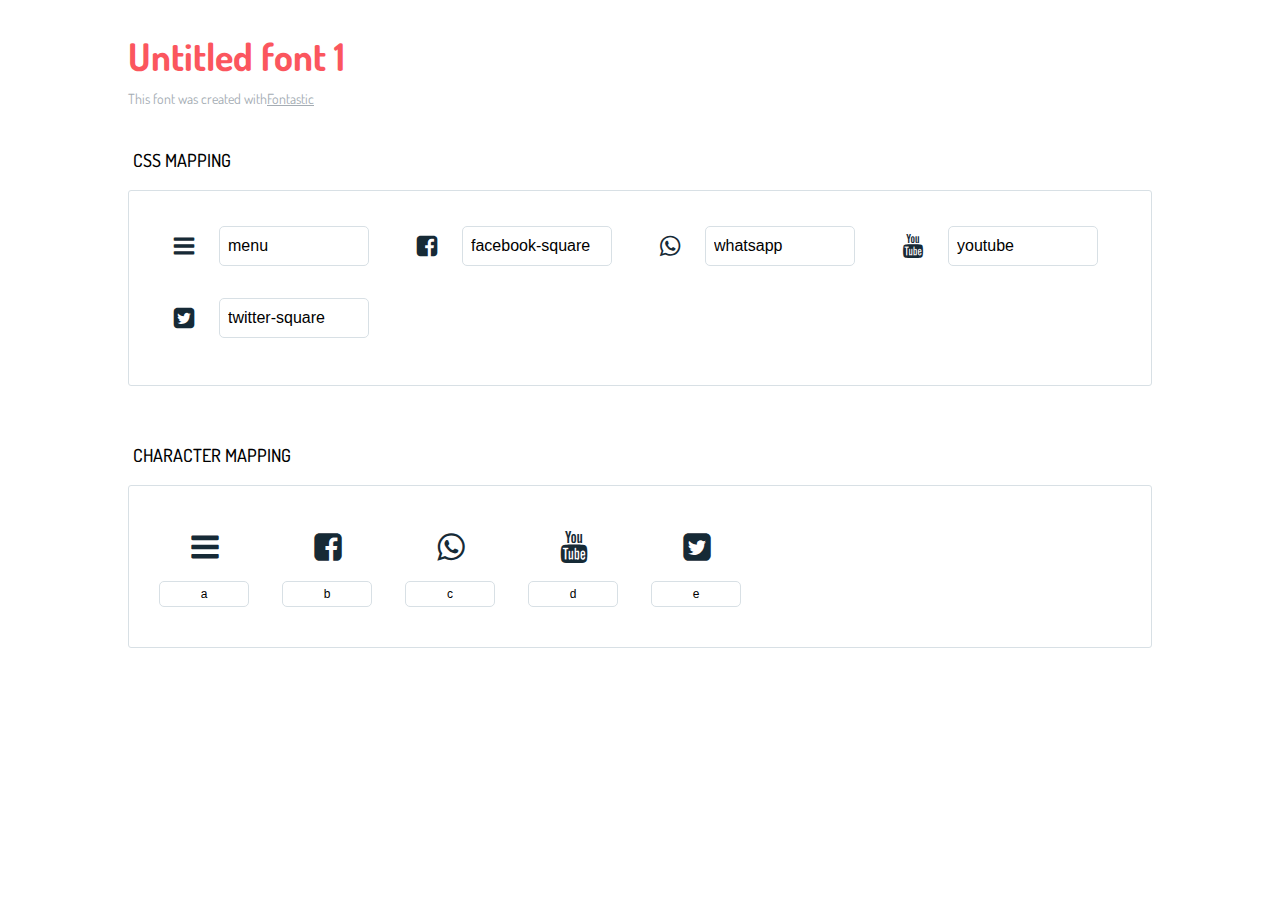
<file: css/icons-reference.html>
<!DOCTYPE html>
<html lang="en">
  <head>
    <meta charset="utf-8">
    <meta http-equiv="X-UA-Compatible" content="IE=edge,chrome=1">
    <meta name="viewport" content="width=device-width,initial-scale=1">
    <title>Font Reference - Untitled font 1</title>
    <link href="http://fonts.googleapis.com/css?family=Dosis:400,500,700" rel="stylesheet" type="text/css">
    <link rel="stylesheet" href="styles.css">
    <style type="text/css">html,body,div,span,applet,object,iframe,h1,h2,h3,h4,h5,h6,p,blockquote,pre,a,abbr,acronym,address,big,cite,code,del,dfn,em,img,ins,kbd,q,s,samp,small,strike,strong,sub,sup,tt,var,dl,dt,dd,ol,ul,li,fieldset,form,label,legend,table,caption,tbody,tfoot,thead,tr,th,td{margin:0;padding:0;border:0;outline:0;font-weight:inherit;font-style:inherit;font-family:inherit;font-size:100%;vertical-align:baseline}body{line-height:1;color:#000;background:#fff}ol,ul{list-style:none}table{border-collapse:separate;border-spacing:0;vertical-align:middle}caption,th,td{text-align:left;font-weight:normal;vertical-align:middle}a img{border:none}*{-webkit-box-sizing:border-box;-moz-box-sizing:border-box;box-sizing:border-box}body{font-family:'Dosis','Tahoma',sans-serif}.container{margin:15px auto;width:80%}h1{margin:40px 0 20px;font-weight:700;font-size:38px;line-height:32px;color:#fb565e}h2{font-size:18px;padding:0 0 21px 5px;margin:45px 0 0 0;text-transform:uppercase;font-weight:500}.small{font-size:14px;color:#a5adb4;}.small a{color:#a5adb4;}.small a:hover{color:#fb565e}.glyphs.character-mapping{margin:0 0 20px 0;padding:20px 0 20px 30px;color:rgba(0,0,0,0.5);border:1px solid #d8e0e5;-webkit-border-radius:3px;border-radius:3px;}.glyphs.character-mapping li{margin:0 30px 20px 0;display:inline-block;width:90px}.glyphs.character-mapping .icon{margin:10px 0 10px 15px;padding:15px;position:relative;width:55px;height:55px;color:#162a36 !important;overflow:hidden;-webkit-border-radius:3px;border-radius:3px;font-size:32px;}.glyphs.character-mapping .icon svg{fill:#000}.glyphs.character-mapping input{margin:0;padding:5px 0;line-height:12px;font-size:12px;display:block;width:100%;border:1px solid #d8e0e5;-webkit-border-radius:5px;border-radius:5px;text-align:center;outline:0;}.glyphs.character-mapping input:focus{border:1px solid #fbde4a;-webkit-box-shadow:inset 0 0 3px #fbde4a;box-shadow:inset 0 0 3px #fbde4a}.glyphs.character-mapping input:hover{-webkit-box-shadow:inset 0 0 3px #fbde4a;box-shadow:inset 0 0 3px #fbde4a}.glyphs.css-mapping{margin:0 0 60px 0;padding:30px 0 20px 30px;color:rgba(0,0,0,0.5);border:1px solid #d8e0e5;-webkit-border-radius:3px;border-radius:3px;}.glyphs.css-mapping li{margin:0 30px 20px 0;padding:0;display:inline-block;overflow:hidden}.glyphs.css-mapping .icon{margin:0;margin-right:10px;padding:13px;height:50px;width:50px;color:#162a36 !important;overflow:hidden;float:left;font-size:24px}.glyphs.css-mapping input{margin:0;margin-top:5px;padding:8px;line-height:16px;font-size:16px;display:block;width:150px;height:40px;border:1px solid #d8e0e5;-webkit-border-radius:5px;border-radius:5px;background:#fff;outline:0;float:right;}.glyphs.css-mapping input:focus{border:1px solid #fbde4a;-webkit-box-shadow:inset 0 0 3px #fbde4a;box-shadow:inset 0 0 3px #fbde4a}.glyphs.css-mapping input:hover{-webkit-box-shadow:inset 0 0 3px #fbde4a;box-shadow:inset 0 0 3px #fbde4a}</style>
  </head>
  <body>
    <div class="container">
      <h1>Untitled font 1</h1>
      <p class="small">This font was created with<a href="http://fontastic.me/">Fontastic</a></p>
      <h2>CSS mapping</h2>
      <ul class="glyphs css-mapping">
        <li>
          <div class="icon icon-menu"></div>
          <input type="text" readonly="readonly" value="menu">
        </li>
        <li>
          <div class="icon icon-facebook-square"></div>
          <input type="text" readonly="readonly" value="facebook-square">
        </li>
        <li>
          <div class="icon icon-whatsapp"></div>
          <input type="text" readonly="readonly" value="whatsapp">
        </li>
        <li>
          <div class="icon icon-youtube"></div>
          <input type="text" readonly="readonly" value="youtube">
        </li>
        <li>
          <div class="icon icon-twitter-square"></div>
          <input type="text" readonly="readonly" value="twitter-square">
        </li>
      </ul>
      <h2>Character mapping</h2>
      <ul class="glyphs character-mapping">
        <li>
          <div data-icon="a" class="icon"></div>
          <input type="text" readonly="readonly" value="a">
        </li>
        <li>
          <div data-icon="b" class="icon"></div>
          <input type="text" readonly="readonly" value="b">
        </li>
        <li>
          <div data-icon="c" class="icon"></div>
          <input type="text" readonly="readonly" value="c">
        </li>
        <li>
          <div data-icon="d" class="icon"></div>
          <input type="text" readonly="readonly" value="d">
        </li>
        <li>
          <div data-icon="e" class="icon"></div>
          <input type="text" readonly="readonly" value="e">
        </li>
      </ul>
    </div>
    <script>(function() {
  var glyphs, i, len, ref;

  ref = document.getElementsByClassName('glyphs');
  for (i = 0, len = ref.length; i < len; i++) {
    glyphs = ref[i];
    glyphs.addEventListener('click', function(event) {
      if (event.target.tagName === 'INPUT') {
        return event.target.select();
      }
    });
  }

}).call(this);

    </script>
  </body>
</html>
</file>
<file: css/styles.css>
@charset "UTF-8";

@font-face {
  font-family: "untitled-font-1";
  src:url("fonts/untitled-font-1.eot");
  src:url("fonts/untitled-font-1.eot?#iefix") format("embedded-opentype"),
    url("fonts/untitled-font-1.woff") format("woff"),
    url("fonts/untitled-font-1.ttf") format("truetype"),
    url("fonts/untitled-font-1.svg#untitled-font-1") format("svg");
  font-weight: normal;
  font-style: normal;

}

[data-icon]:before {
  font-family: "untitled-font-1" !important;
  content: attr(data-icon);
  font-style: normal !important;
  font-weight: normal !important;
  font-variant: normal !important;
  text-transform: none !important;
  speak: none;
  line-height: 1;
  -webkit-font-smoothing: antialiased;
  -moz-osx-font-smoothing: grayscale;
}

[class^="icon-"]:before,
[class*=" icon-"]:before {
  font-family: "untitled-font-1" !important;
  font-style: normal !important;
  font-weight: normal !important;
  font-variant: normal !important;
  text-transform: none !important;
  speak: none;
  line-height: 1;
  -webkit-font-smoothing: antialiased;
  -moz-osx-font-smoothing: grayscale;
}

.icon-menu:before {
  content: "\61";
}
.icon-facebook-square:before {
  content: "\62";
}
.icon-whatsapp:before {
  content: "\63";
}
.icon-youtube:before {
  content: "\64";
}
.icon-twitter-square:before {
  content: "\65";
}
</file>
